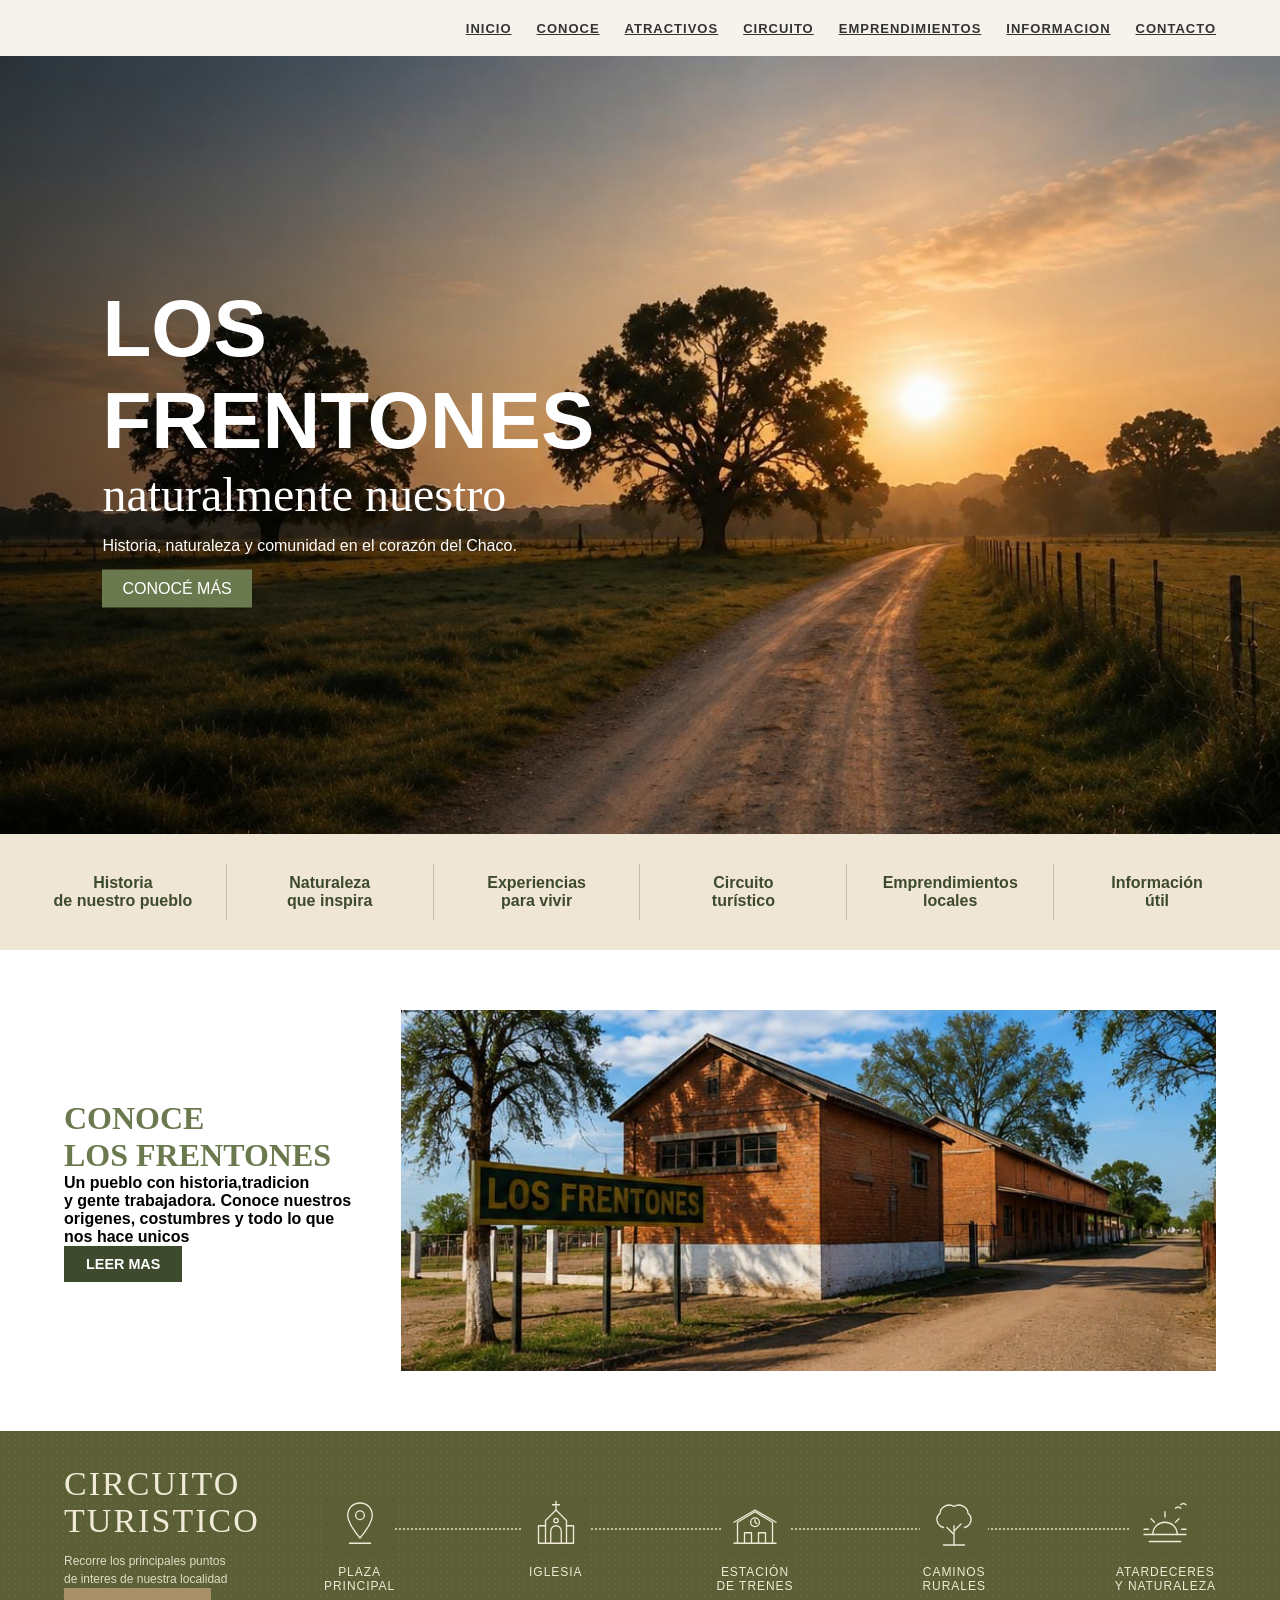
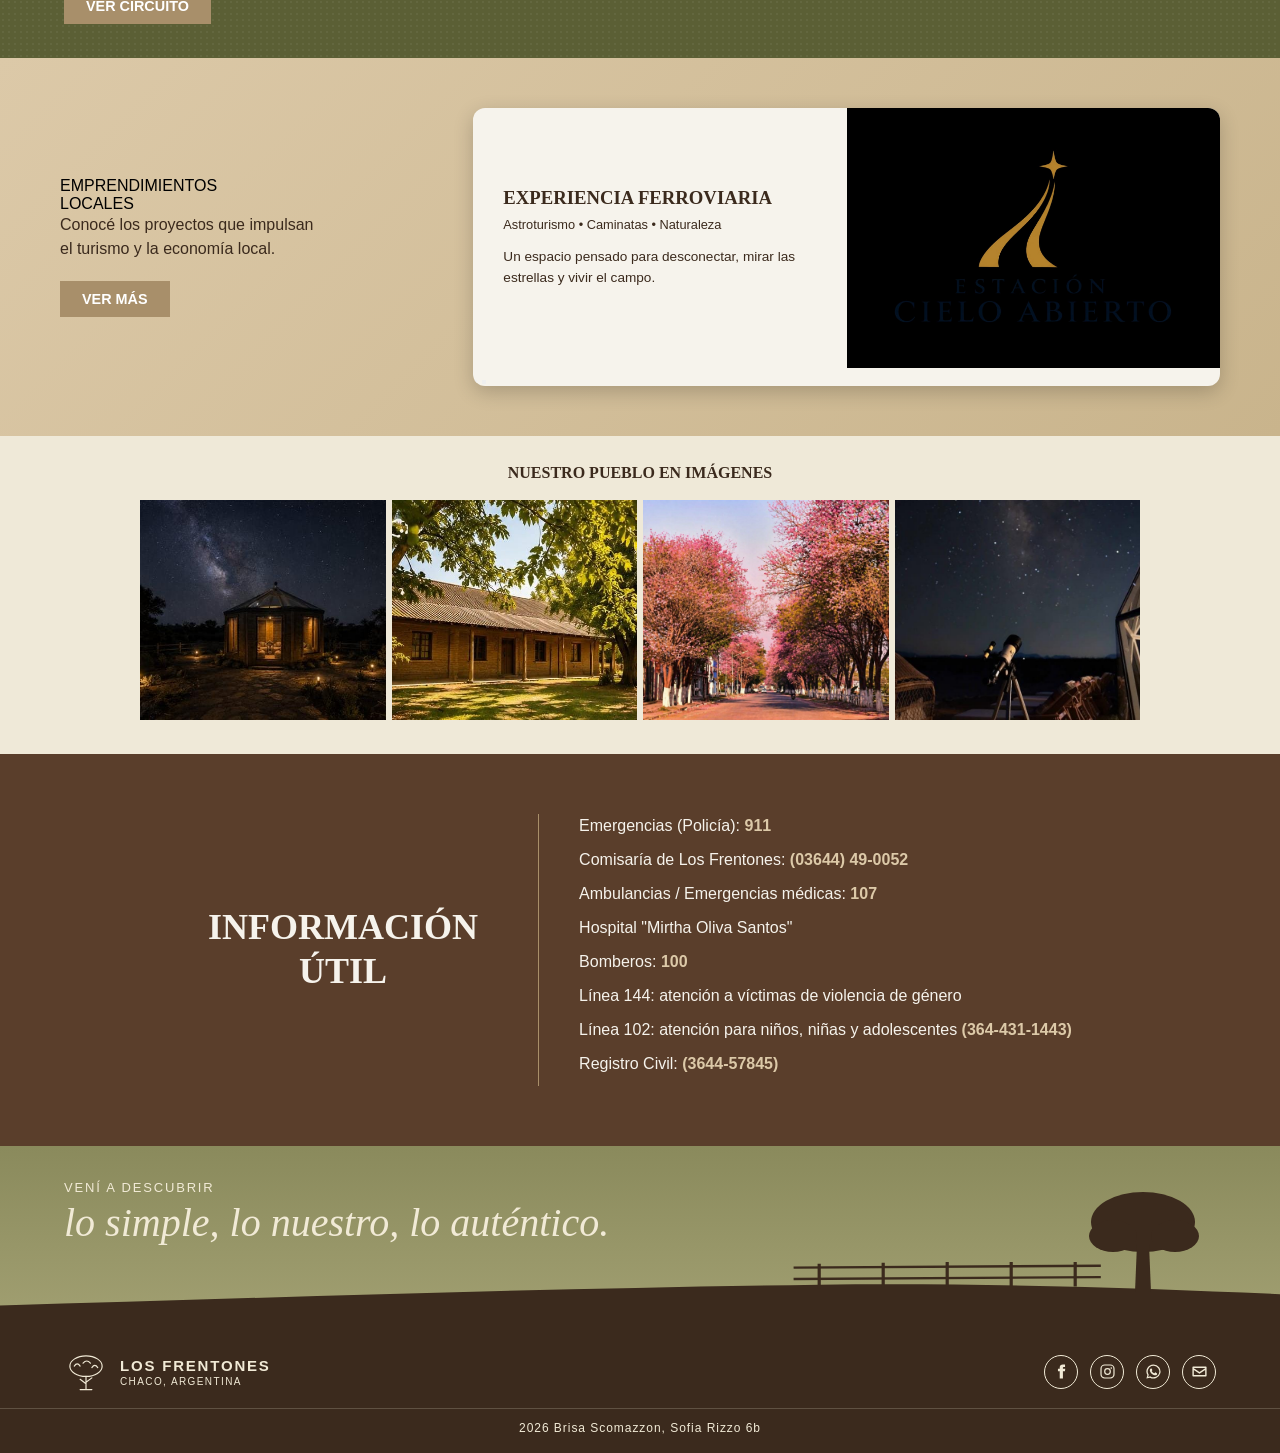
<file: index.html>
<!DOCTYPE html>
<html lang="es">
<head>
    <meta charset="UTF-8">
    <meta name="viewport" content="width=device-width, initial-scale=1.0">
    <title>Los Frentones</title>
    <link rel="stylesheet" href="css/styles.css">
    <link rel="icon" type="image/png" href="favicon-16x16.png">
</head>
<body>
    <header class="header">
        <div class="container">
            <div class="logo-area">
            </div>
            <nav class="menu">
                <ul>
                    <li><a href="#">INICIO</a></li>
                    <li><a href="#seccion-conoce">CONOCE</a></li>
                    <li><a href="#seccion-imagenes">ATRACTIVOS</a></li>
                    <li><a href="#seccion-circuito">CIRCUITO</a></li>
                    <li><a href="#seccion-emprendimientos">EMPRENDIMIENTOS</a></li>
                    <li> <a href="#seccion-informacion">INFORMACION</a> </li>
                    <li> <a href="#seccion-footer">CONTACTO</a> </li>
                </ul>
            </nav>
        </div>
 </header>

    <div class="imagenprinc">
    <img src="img/imgprinc.jpeg" alt="imagen principal">

    <div class="texto-portada">
        <h1>LOS FRENTONES</h1>
        <h2>naturalmente nuestro</h2>
        <p>Historia, naturaleza y comunidad en el corazón del Chaco.</p>
        <a href="seccion-conoce" class="boton-portada">CONOCÉ MÁS</a>
    </div>
</div>

<div class="menuunavegacion">
    <a href="#seccion-conoce" class="item-menu">
        
        <span>Historia<br>de nuestro pueblo</span>
    </a>
    <a href="#seccion-imagenes" class="item-menu">
        
        <span>Naturaleza<br>que inspira</span>
    </a>
    <a href="#seccion-emprendimientos" class="item-menu">
        
        <span>Experiencias<br>para vivir</span>
    </a>
    <a href="#seccion-circuito" class="item-menu">
        
        <span>Circuito<br>turístico</span>
    </a>
    <a href="#seccion-emprendimientos" class="item-menu">
       
        <span>Emprendimientos<br>locales</span>
    </a>
    <a href="#seccion-informacion" class="item-menu">
        
        <span>Información<br>útil</span>
    </a>
</div>

  
    <div class="frentones">
    <div class="frentones-texto">
        <h3 id="seccion-conoce">CONOCE<br>LOS FRENTONES</h3>
        <h4>Un pueblo con historia,tradicion<br>y gente trabajadora. Conoce nuestros<br>origenes, costumbres y todo lo que<br>nos hace unicos</h4>
        <a href="historia.html" class="boton-frentones">LEER MAS</a>
</div>
    
<div class="frentonesimagen">
    <img src="img/frentones.jpeg.jpeg" alt="frentonesimagen">
</div>
    </div>

<section class="circuito">
  <div class="circuito-texto">
    <h2 id="seccion-circuito">CIRCUITO<br>TURISTICO</h2>
    <p>Recorre los principales puntos<br>de interes de nuestra localidad</p>
    <a href="historia.html#imagenes" class="boton-circuito">VER CIRCUITO</a>
  </div>

  <ul class="circuito-lista">


  <li>
      <span class="icono">
        <svg viewBox="0 0 64 64" width="56" height="56" fill="none" stroke="#f1ead6" stroke-width="1.5" stroke-linecap="round" stroke-linejoin="round">
          <path d="M32 8c-8 0-14 6-14 14 0 10 14 26 14 26s14-16 14-26c0-8-6-14-14-14z"/>
          <circle cx="32" cy="22" r="5"/>
          <path d="M20 54h24"/>
        </svg>
      </span>
      <div>Plaza<br>Principal</div>
    </li>

    <li>
      <span class="icono">
        <svg viewBox="0 0 64 64" width="56" height="56" fill="none" stroke="#f1ead6" stroke-width="1.5" stroke-linecap="round" stroke-linejoin="round">
          <path d="M32 6v10M28 10h8"/>
          <path d="M32 16L20 28v26h24V28z"/>
          <path d="M26 54V40a6 6 0 0 1 12 0v14"/>
          <path d="M20 34h-8v20h8M44 34h8v20h-8"/>
          <circle cx="32" cy="28" r="2.5"/>
        </svg>
      </span>
      <div>Iglesia</div>
    </li>

    <li>
      <span class="icono">
        <svg viewBox="0 0 64 64" width="56" height="56" fill="none" stroke="#f1ead6" stroke-width="1.5" stroke-linecap="round" stroke-linejoin="round">
          <path d="M8 54h48"/>
          <path d="M12 54V30l20-12 20 12v24"/>
          <path d="M8 30l24-14 24 14"/>
          <circle cx="32" cy="30" r="5"/>
          <path d="M32 27v3l2 1.5"/>
          <path d="M20 54V42h8v12M36 54V42h8v12"/>
        </svg>
      </span>
      <div>Estación<br>de Trenes</div>
    </li>

    <li>
      <span class="icono">
        <svg viewBox="0 0 64 64" width="56" height="56" fill="none" stroke="#f1ead6" stroke-width="1.5" stroke-linecap="round" stroke-linejoin="round">
          <path d="M32 56V34M32 44l-8-8M32 40l8-8"/>
          <path d="M20 36c-8-2-10-12-4-16 0-8 10-12 16-8 6-4 16 0 16 8 6 4 4 14-4 16"/>
          <path d="M20 56h24"/>
        </svg>
      </span>
      <div>Caminos<br>Rurales</div>
    </li>

    <li>
      <span class="icono">
        <svg viewBox="0 0 64 64" width="56" height="56" fill="none" stroke="#f1ead6" stroke-width="1.5" stroke-linecap="round" stroke-linejoin="round">
          <path d="M18 44a14 14 0 0 1 28 0"/>
          <path d="M8 44h48M14 52h36"/>
          <path d="M32 18v6M16 26l4 4M48 26l-4 4M8 38h5M51 38h5"/>
          <path d="M44 14c2-2 4-2 6 0M50 10c2-2 4-2 6 0"/>
        </svg>
      </span>
      <div>Atardeceres<br>y Naturaleza</div>
    </li>
  </ul>
</section>


<section class="emprendimientos" id="emprendimientos">
    <div class="emprendimientos-locales">
        <h7 id="seccion-emprendimientos">EMPRENDIMIENTOS<br>LOCALES</h7>
        <p>Conocé los proyectos que impulsan<br>el turismo y la economía local.</p>
        <a href="#" class="boton-emp">VER MÁS</a>
    </div>

         <div class="carrusel">
    <div class="carrusel-caja">
      <div class="slide activo">
        <div class="experiencia-info">
          <h3>EXPERIENCIA FERROVIARIA</h3>
          <span class="experiencia-sub">Astroturismo • Caminatas • Naturaleza</span>
          <p>Un espacio pensado para desconectar, mirar las estrellas y vivir el campo.</p>
        </div>
        <img src="img/cieloabierto.jpeg" alt="Tiny Cabins - A cielo abierto">
      </div>

      <div class="slide">
        <div class="experiencia-info">
          <h3>ESTACIÓN CIELO ABIERTO</h3>
          <span class="experiencia-sub">Astroturismo • Hospedaje • Caminatas</span>
          <p>Una experiencia única, inolvidable.</p>
        </div>
        <img src="img/cieloabiertologo.jpeg" alt="Logo Estación Cielo Abierto">
      </div>
 <div class="puntos">
      <button class="punto activo" aria-label="Ver emprendimiento 1"></button>
      <button class="punto" aria-label="Ver emprendimiento 2"></button>
    </div>
  </div>
</section>
    

    <section class="pueblo-seccion">
  <h2 id="seccion-imagenes" class="pueblo-titulo">NUESTRO PUEBLO EN IMÁGENES</h2>

  <div class="fila-fotos">
    <div class="foto"><img src="img/cabañas.jpeg" alt="cabañas"></div>
    <div class="foto"><img src="img/paisaje.jpeg" alt="paisajes"></div>
    <div class="foto"><img src="img/imagenarbol.jpeg" alt="arbol"></div>
    <div class="foto"><img src="img/telescopio.jpeg" alt="telescopio"></div>
  </div>
</section>

    <section class="informacion" id="seccion-informacion">
    <h2 class="informacion-titulo">INFORMACIÓN<br>ÚTIL</h2>

    <ul class="informacion-lista">
        <li>Emergencias (Policía): <strong>911</strong></li>
        <li>Comisaría de Los Frentones: <strong>(03644) 49-0052</strong></li>
        <li>Ambulancias / Emergencias médicas: <strong>107</strong></li>
        <li>Hospital "Mirtha Oliva Santos"</li>
        <li>Bomberos: <strong>100</strong></li>
        <li>Línea 144: atención a víctimas de violencia de género</li>
        <li>Línea 102: atención para niños, niñas y adolescentes <strong>(364-431-1443)</strong></li>
        <li>Registro Civil: <strong>(3644-57845)</strong></li>
    </ul>
</section>
        
<footer class="banner" id="seccion-footer">

  <div class="hero">
    <div class="hero-texto">
      <small>Vení a descubrir</small>
      <p>lo simple, lo nuestro, lo auténtico.</p>
    </div>

    
    <svg class="paisaje" viewBox="0 0 1000 200" preserveAspectRatio="none" aria-hidden="true">
      <path d="M0 200 L0 168 C200 160 420 150 640 146 C780 144 900 150 1000 156 L1000 200 Z" fill="#3b2a1d"/>
      <g stroke="#3b2a1d" stroke-width="2.5" fill="none">
        <path d="M620 140 L860 138"/>
        <path d="M620 128 L860 126"/>
        <path d="M640 150 L640 124 M690 149 L690 123 M740 148 L740 122 M790 148 L790 122 M840 148 L840 122"/>
      </g>
    </svg>

    
    <svg class="arbol" viewBox="0 0 120 110" aria-hidden="true">
      <g fill="#3b2a1d">
        <ellipse cx="60" cy="38" rx="52" ry="30"/>
        <ellipse cx="30" cy="52" rx="24" ry="16"/>
        <ellipse cx="92" cy="52" rx="24" ry="16"/>
        <path d="M54 60 L66 60 L68 108 L52 108 Z"/>
      </g>
    </svg>
  </div>

  
  <div class="barra">

    <a class="logo" href="#" aria-label="Los Frentones – Chaco, Argentina">
      <svg viewBox="0 0 60 60" fill="none" stroke="#f1ead6" stroke-width="1.6" stroke-linecap="round">
        <ellipse cx="30" cy="22" rx="22" ry="14"/>
        <path d="M14 22 q4 -6 8 0 M26 18 q5 -6 10 0 M38 24 q4 -6 8 0"/>
        <path d="M30 36 L30 54 M30 46 L22 40 M30 44 L38 38 M22 54 L38 54"/>
      </svg>
      <div>
        <strong>LOS FRENTONES</strong>
        <span>CHACO, ARGENTINA</span>
      </div>
    </a>

    <ul class="redes">
      <li>
        <a href="@municipio_los_frentones25" aria-label="Facebook">
          <svg viewBox="0 0 24 24"><path d="M14 8V6.5c0-.7.3-1 1-1h2V2h-3c-3 0-4.5 1.8-4.5 4.4V8H7v3.5h2.5V22H14V11.5h2.8L17.3 8H14z"/></svg>
        </a>
      </li>
      <li>
        <a href="@municipio_los_frentones25" aria-label="Instagram">
          <svg viewBox="0 0 24 24"><path d="M12 7.2A4.8 4.8 0 1 0 12 16.8 4.8 4.8 0 0 0 12 7.2zm0 7.9a3.1 3.1 0 1 1 0-6.2 3.1 3.1 0 0 1 0 6.2zM17.3 6.1a1.1 1.1 0 1 0 0 2.2 1.1 1.1 0 0 0 0-2.2zM16 2H8a6 6 0 0 0-6 6v8a6 6 0 0 0 6 6h8a6 6 0 0 0 6-6V8a6 6 0 0 0-6-6zm4.3 14a4.3 4.3 0 0 1-4.3 4.3H8A4.3 4.3 0 0 1 3.7 16V8A4.3 4.3 0 0 1 8 3.7h8A4.3 4.3 0 0 1 20.3 8v8z"/></svg>
        </a>
      </li>
      <li>
        <a href="364-431-1443" aria-label="WhatsApp">
          <svg viewBox="0 0 24 24"><path d="M12 2a10 10 0 0 0-8.6 15.1L2 22l5-1.3A10 10 0 1 0 12 2zm0 18.2c-1.5 0-3-.4-4.2-1.2l-.3-.2-3 .8.8-2.9-.2-.3A8.2 8.2 0 1 1 12 20.2zm4.5-6.1c-.2-.1-1.5-.7-1.7-.8s-.4-.1-.6.1l-.8 1c-.1.2-.3.2-.5.1a6.7 6.7 0 0 1-3.3-2.9c-.2-.4.2-.4.7-1.3.1-.2 0-.3 0-.4l-.8-1.8c-.2-.5-.4-.4-.6-.4h-.5a1 1 0 0 0-.7.3 3 3 0 0 0-.9 2.2c0 1.3.9 2.5 1 2.7s1.8 2.8 4.400 3.900c1.600.7 2.300.7 3.100.6.500-.1 1.500-.6 1.700-1.200s.2-1.100.1-1.200-.2-.2-.4-.3z"/></svg>
        </a>
      </li>
      <li>
        <a href="mailto:municipalidadlosfrentones@hotmail.com" aria-label="Correo electrónico">
          <svg viewBox="0 0 24 24"><path d="M3 5h18a1 1 0 0 1 1 1v12a1 1 0 0 1-1 1H3a1 1 0 0 1-1-1V6a1 1 0 0 1 1-1zm1 2v.5l8 5.3 8-5.3V7H4zm16 10v-7l-8 5.3L4 10v7h16z"/></svg>
        </a>
      </li>
    </ul>

  </div>

  <p class="copyright">2026 Brisa Scomazzon, Sofia Rizzo 6b</p>
</footer>
    </body>
</html>
</file>
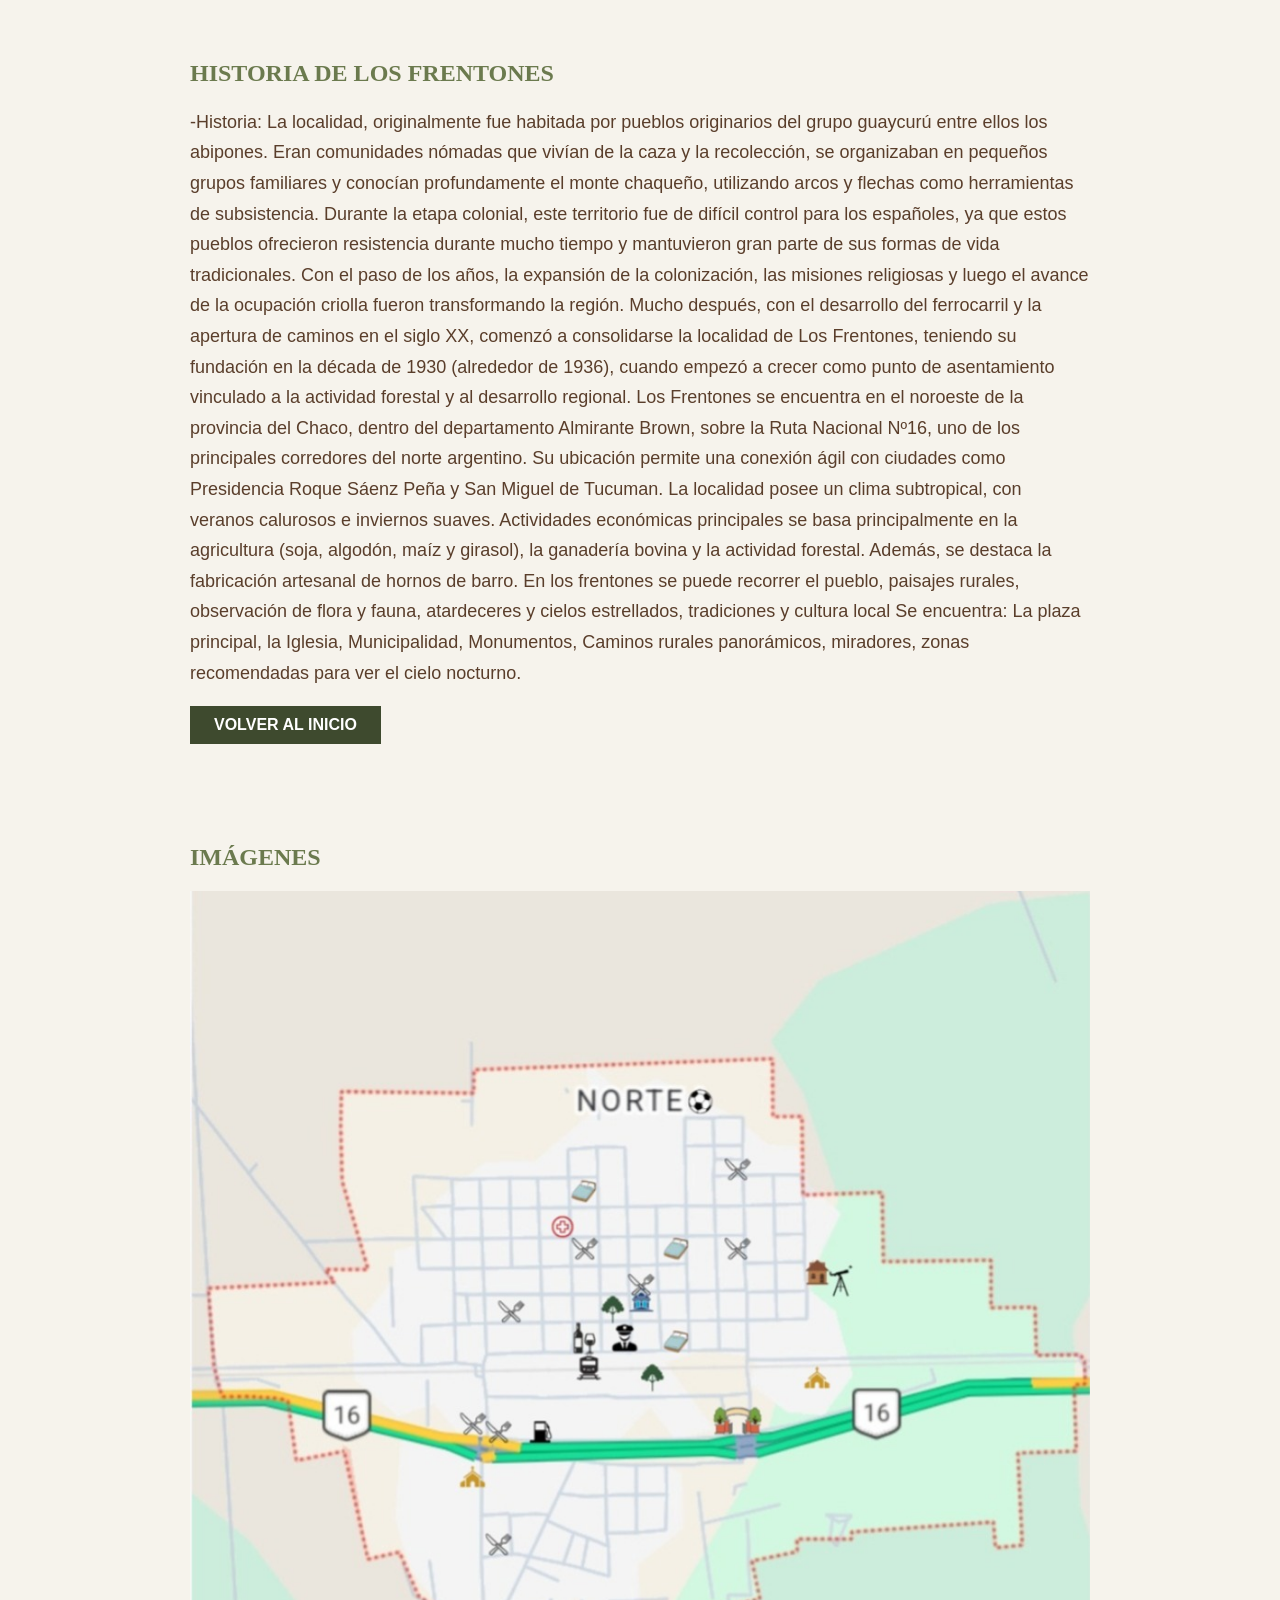
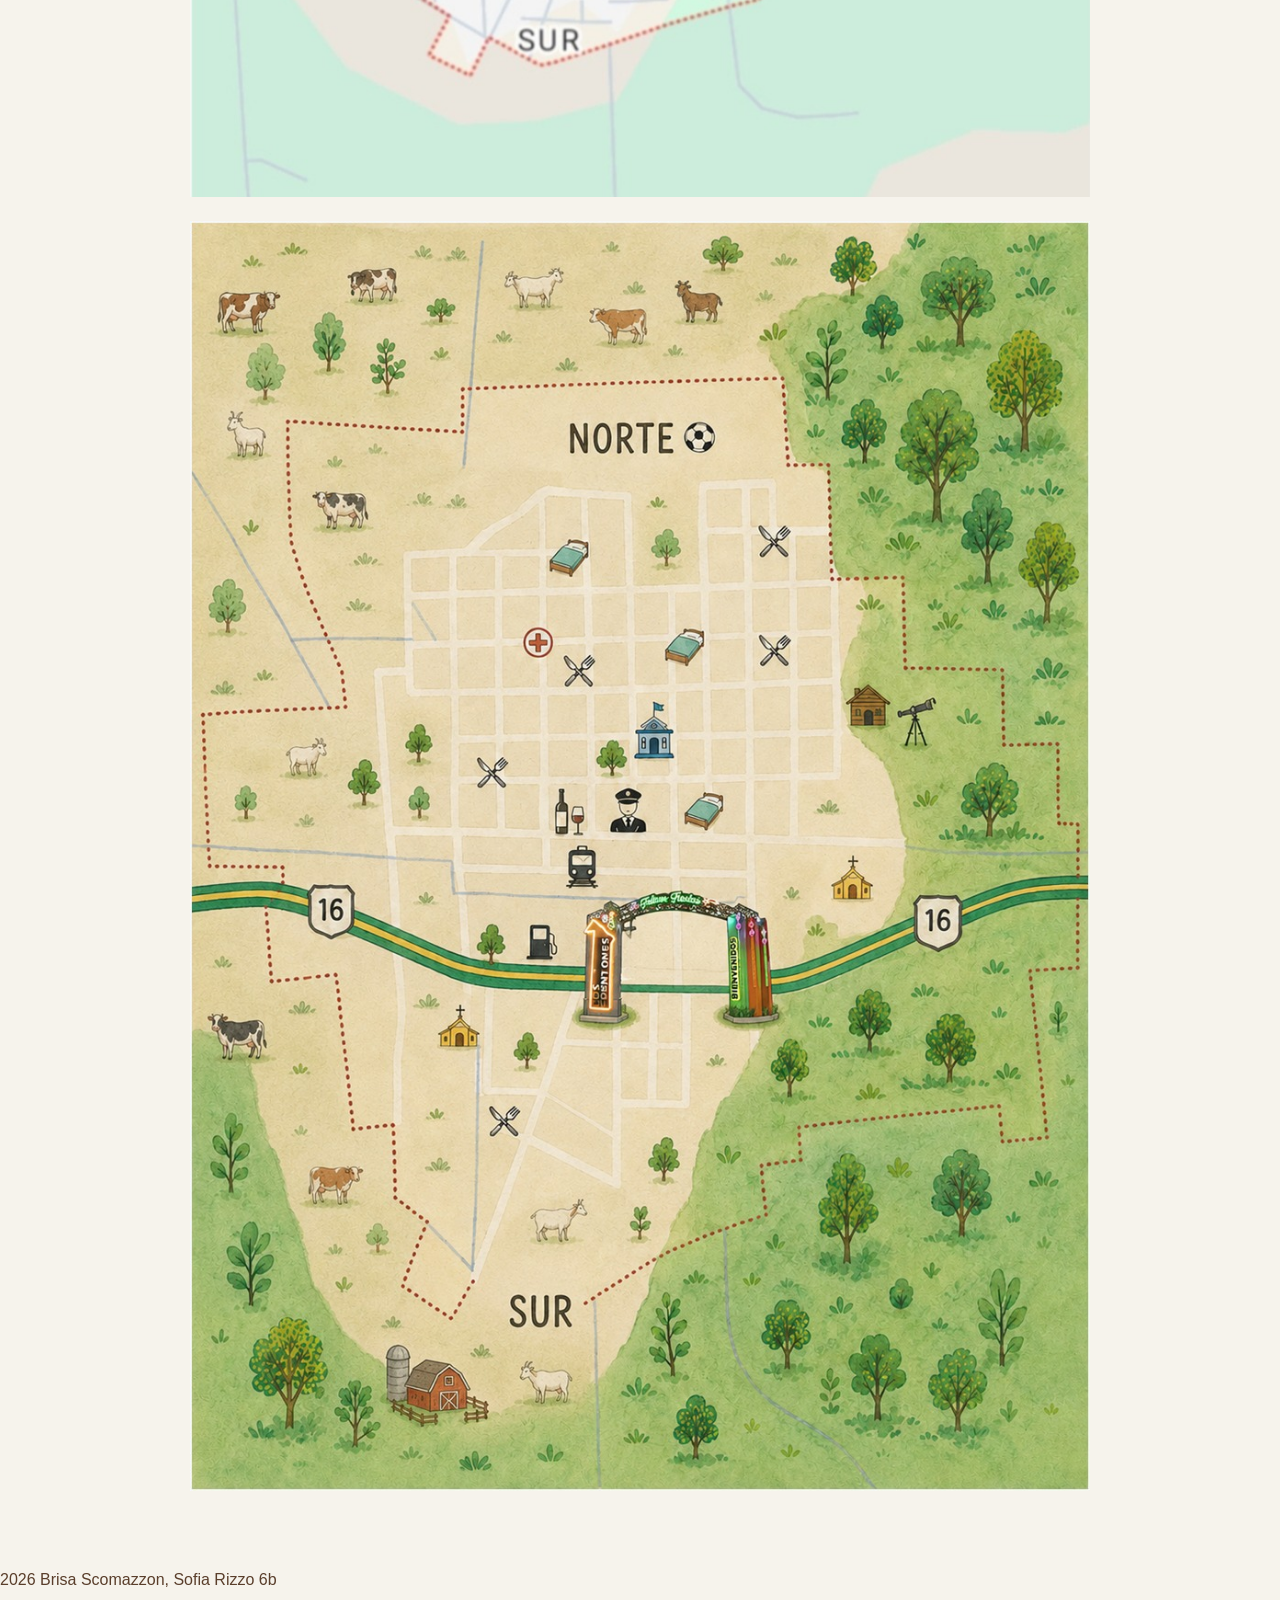
<file: historia.html>
<!DOCTYPE html>
<html lang="en">
<head>
    <meta charset="UTF-8">
    <meta name="viewport" content="width=device-width, initial-scale=1.0">
    <title>Los Frentones</title>
     <link rel="stylesheet" href="css/styles2.css">
    <link rel="icon" type="image/png" href="favicon-16x16.png">
</head>
<body>
     <section class="historia">
        <h1>HISTORIA DE LOS FRENTONES</h1>
        <p>
            -Historia: La localidad, originalmente fue habitada por pueblos originarios del grupo guaycurú entre ellos los abipones. Eran comunidades nómadas que vivían de la caza y la recolección, se organizaban en pequeños grupos familiares y conocían profundamente el monte chaqueño, utilizando arcos y flechas como herramientas de subsistencia.
Durante la etapa colonial, este territorio fue de difícil control para los españoles, ya que estos pueblos ofrecieron resistencia durante mucho tiempo y mantuvieron gran parte de sus formas de vida tradicionales. Con el paso de los años, la expansión de la colonización, las misiones religiosas y luego el avance de la ocupación criolla fueron transformando la región.
Mucho después, con el desarrollo del ferrocarril y la apertura de caminos en el siglo XX, comenzó a consolidarse la localidad de Los Frentones, teniendo su fundación en la década de 1930 (alrededor de 1936), cuando empezó a crecer como punto de asentamiento vinculado a la actividad forestal y al desarrollo regional.
Los Frentones se encuentra en el noroeste de la provincia del Chaco, dentro del departamento Almirante Brown, sobre la Ruta Nacional Nº16, uno de los principales corredores del norte argentino. Su ubicación permite una conexión ágil con ciudades como Presidencia Roque Sáenz Peña y San Miguel de Tucuman. La localidad posee un clima subtropical, con veranos calurosos e inviernos suaves.
Actividades económicas principales se basa principalmente en la agricultura (soja, algodón, maíz y girasol), la ganadería bovina y la actividad forestal. Además, se destaca la fabricación artesanal de hornos de barro.
En los frentones se puede recorrer el pueblo, paisajes rurales, observación de flora y fauna, atardeceres y cielos estrellados, tradiciones y cultura local
Se encuentra: La plaza principal, la Iglesia, Municipalidad, Monumentos, Caminos rurales panorámicos, miradores, zonas recomendadas para ver el cielo nocturno.

        </p>
        <a href="index.html" class="boton">VOLVER AL INICIO</a>
    </section>

    <section class="historia-imagenes" id="imagenes">
        <h2>IMÁGENES</h2>
        <img src="img/imagen1.jpeg" alt="mapa 1">
        <img src="img/imagen2.jpeg" alt="mapa 2">
    </section>

    <footer class="footer">
      <p>2026 Brisa Scomazzon, Sofia Rizzo 6b</p>
    </footer>

    </header>
</body>
</html>
</file>
<file: css/styles.css>
.header {
    background-color: #F6F3EC; 
    color: #fff;
    padding: 19px 0;
    width: 100%;    
}

.container {
    width: 90%;
    max-width: 1200px;
    margin: 0 auto;
    display: flex;
    justify-content: space-between; 
    align-items: center; 
}

.menu ul {
    display: flex;
    list-style: none;
    gap: 25px; 
}

.menu a {
    font-family:'monserrat', sans-serif;
    color: #333333;
    font-size: 13px;
    font-weight: 600;
    letter-spacing: 1px;
    transition: color 0.3s ease;
}

.menu a:hover {
    color: #a88f6a;
}

.imagenprinc {
    position: relative;
}

.imagenprinc img {
    width: 100%;
    display: block;
}

.imagenprinc::after {
    content: "";
    position: absolute;
    inset: 0;
    background: linear-gradient(to right, rgba(0,0,0,0.5), transparent 60%);
}

.texto-portada {
    position: absolute;
    top: 50%;
    left: 8%;
    transform: translateY(-50%);
    z-index: 2;
    color: white;
    max-width: 500px;
}

.texto-portada h1 {
    font-size: 5rem;
    margin: 0;
}

.texto-portada h2 {
    font-size: 3rem;
    font-family: italic;
    font-weight: normal;
    margin: 0 0 15px;
}

.texto-portada p{
    font-size: 1rem;
    font-family: "Montserrat", sans-serif;
}

.boton-portada {
    display: inline-block;
    margin-top: 15px;
    padding: 10px 20px;
    background: #6B7A4E;
    color: white;
    text-decoration: none;
}


.menuunavegacion {
    display: flex;
    justify-content: space-around;
    background: #EFE6D5;
    padding: 30px 20px;
}

.item-menu {
    flex: 1;
    display: flex;
    flex-direction: column;
    align-items: center;
    gap: 12px;
    text-align: center;
    text-decoration: none;
    color: #3E4A2E;
    font-weight: 600;
    border-right: 1px solid #C9BDA3;
    padding: 10px 15px;
}

.item-menu:last-child {
    border-right: none;
}

.item-menu i {
    font-size: 2.5rem;
}

.item-menu:hover {
    color: #6B7A4E;
}

.frentones {
    width: 90%;
    max-width: 1200px;
    margin: 0 auto;
    display: flex;
    align-items: center; 
    justify-content: space-between;
    gap: 50px;
    padding: 60px 0;
}

.frentones-texto h3{
    font-family: 'Playfair Display', serif;
    color: #6b7a4e;
    font-size: 2rem;
    flex: 1; 
}

.frentones-texto h4{
    font-family: "Montserrat", sans-serif;
    color: #000000;
    font-size: 1rem;
    flex:1;
}

.frentonesimagen {
    flex: 1.2; 
    display: flex;
    justify-content: center;
    align-items: center;
}

.frentonesimagen img {
    width: 100%;
    height: 120%;
    object-fit: cover;
    display: block;
}

.boton-frentones {
    display: inline-block;
    padding: 10px 22px;
    background: #3E4A2E;
    color: white;
    text-decoration: none;
    font-weight: 600;
    font-size: 0.9rem;
}

.boton-frentones:hover {
    background: #3E4A2E;
}

.circuitoturistico{
    display: grid;
    grid-template-columns: 1fr 2fr;
    column-gap: 40px;
    align-items: center;
    padding: 50px 60px;
    background: linear-gradient(135deg, #3E4A2E, #3E4A2E);
}

.circuitoturistico h5{
    font-family: "playfair Display", serif;
    color: #fffdfd;
    font-size: 1.8rem;
     margin: 0 0 15px;
}

.circuitoturistico p{
    color: #000000;
    margin: 0 0 20px;
    line-height: 1.5;
    font-family: "Montserrat", sans-serif;

}

.boton-circuito {
    display: inline-block;
    padding: 10px 22px;
    background: #A88F6A;
    color: white;
    text-decoration: none;
    font-weight: 600;
    font-size: 0.9rem;
}

.boton-circuito:hover {
    background: #DCC9A8;
}

  .circuito {
    background: #5b5f35;
    background-image: radial-gradient(rgba(255,255,255,.05) 1px, transparent 1px);
    background-size: 6px 6px;
    color: #f1ead6;
    padding: 34px 5vw;
    display: flex;
    align-items: center;
    gap: 40px;
  }

  
  .circuito-texto {
    flex: 0 0 220px;
  }
  .circuito-texto h2 {
    font-family: 'Cormorant Garamond', Georgia, serif;
    font-size: clamp(24px, 2.8vw, 34px);
    font-weight: 500;
    letter-spacing: .06em;
    line-height: 1.1;
    margin: 0 0 12px;
  }
  .circuito-texto p {
    font-size: 12px;
    line-height: 1.5;
    opacity: .9;
    margin: 0;
  }

 
  .circuito-lista {
    position: relative;
    flex: 1;
    display: flex;
    justify-content: space-between;
    list-style: none;
    margin: 0;
    padding: 0;
  }
  
  .circuito-lista::before {
    content: "";
    position: absolute;
    top: 32px;
    left: 8%;
    right: 8%;
    border-top: 2px dotted rgba(241, 234, 214, .7);
  }
  
 .circuito-lista li {
  position: relative;
  z-index: 1;
  display: flex;
  flex-direction: column;
  align-items: center;
  gap: 10px;
  text-align: center;
  font-size: 12px;
  letter-spacing: .08em;
  text-transform: uppercase;
}

.circuito-lista .icono {
  background: #5b5f35;
  padding: 0 6px;
}

.circuito-texto p {
  color: #f1ead6;
}
          
.emprendimientos {
    display: grid;
    grid-template-columns: 1fr 2fr;
    column-gap: 40px;
    align-items: center;
    padding: 50px 60px;
    background: linear-gradient(135deg, #DCC9A8, #C9B48C);
}



.boton-emp {
    display: inline-block;
    padding: 10px 22px;
    background: #A88F6A;
    color: white;
    text-decoration: none;
    font-weight: 600;
    font-size: 0.9rem;
}

.boton-emp:hover {
    background: #5A3E2B;
}

.experiencia-ferroviaria {
    display: flex;
    background: #F6F3EC;
    border-radius: 12px;
    overflow: hidden;
    box-shadow: 0 6px 20px rgba(0, 0, 0, 0.2);
}

.experiencia-info {
    flex: 1;
    padding: 30px;
    display: flex;
    flex-direction: column;
    justify-content: center;
}

.experiencia-info h8 {
    font-family: "Playfair Display", serif;
    color: #040504;
    margin: 0 0 8px;
}

.experiencia-sub {
    font-size: 0.8rem;
    color: #080807;
    margin-bottom: 15px;
}

.experiencia-info p {
    color: #000000;
    line-height: 1.5;
    margin: 0;
}

.emprendimientos-locales h2 {
    font-family: "Playfair Display", serif;
    color: #3b2a1d;
    font-size: 1.8rem;
    margin: 0 0 15px;
}

.emprendimientos-locales p {
    font-family: "Montserrat", sans-serif;
    color: #3b2a1d;
    line-height: 1.5;
    margin: 0 0 20px;
}

.carrusel-caja {
    background: #F6F3EC;
    border-radius: 12px;
    overflow: hidden;
    box-shadow: 0 6px 20px rgba(0, 0, 0, 0.2);
}

.slide {
    display: none;
}

.slide.activo {
    display: flex;
}

.experiencia-info {
    flex: 1;
    padding: 30px;
    display: flex;
    flex-direction: column;
    justify-content: center;
}

.experiencia-info h3 {
    font-family: "Playfair Display", serif;
    color: #3b2a1d;
    margin: 0 0 8px;
}

.experiencia-sub {
    font-family: "Montserrat", sans-serif;
    font-size: 0.8rem;
    color: #3b2a1d;
    margin-bottom: 15px;
}

.experiencia-info p {
    font-family: "Montserrat", sans-serif;
    color: #3b2a1d;
    font-size: 0.85rem;
    line-height: 1.5;
    margin: 0;
}

.slide img {
    flex: 1;
    width: 50%;
    height: 260px;
    object-fit: cover;
    display: block;
}



.pueblo{
    background-color: #f8f8f8; 
    color: #fff;
    padding: 19px 0;
    width: 100%; 

    }

    .pueblo h9 {
    font-family: "Playfair Display", serif;
    color: #5A3E2B;
    font-size: 1.8rem;
    margin: 0 0 15px;
}
.pueblo-seccion {
  background: #efe9d8;
  padding: 28px 5vw 34px;
  text-align: center;
}

.pueblo-titulo {
  font-family: Georgia, serif;
  font-size: 16px;
  font-weight: 600;
  color: #3b2a1d;
  margin: 0 0 18px;
}

.fila-fotos {
  display: flex !important;
  flex-direction: row !important;
  flex-wrap: nowrap !important;
  gap: 6px;
  max-width: 1000px;
  margin: 0 auto;
}

.fila-fotos .foto {
  flex: 1 1 0;
  min-width: 0;
  width: auto !important;
  float: none !important;
}

.fila-fotos .foto img {
  display: block;
  width: 100%;
  height: 220px;
  object-fit: cover;
}

.informacion {
    display: flex;
    align-items: center;
    justify-content: center;
    gap: 60px;
    background-color: #5A3E2B;
    color: #F6F3EC;
    padding: 60px 40px;
}

.informacion-titulo {
    flex: 0 0 auto;
    margin: 0;
    font-family: Georgia, serif;
    font-size: 36px;
    line-height: 1.2;
    text-align: center;
}

.informacion-lista {
    list-style: none;
    margin: 0;
    padding: 0 0 0 40px;
    border-left: 1px solid #A88F6A;
    max-width: 600px;
}

.informacion-lista li {
    margin-bottom: 10px;
    line-height: 1.5;
}

.informacion-lista strong {
    color: #DCC9A8;
}



:root {
  --oliva: #8a8a5c;
  --oliva-claro: #a3a173;
  --marron: #3b2a1d;
  --crema: #f1ead6;
}

* {
  box-sizing: border-box;
  margin: 0;
  padding: 0;
}

body {
  background: #fff;
  font-family: 'Montserrat', Arial, sans-serif;
}

.banner {
  width: 100%;
  background: var(--marron);
  color: var(--crema);
}


.hero {
  position: relative;
  min-height: 190px;
  padding: 34px 5vw 0;
  background: linear-gradient(180deg, var(--oliva) 0%, var(--oliva-claro) 100%);
  overflow: hidden;
}

.hero-texto {
  position: relative;
  z-index: 2;
  max-width: 55%;
}

.hero-texto small {
  display: block;
  font-size: clamp(10px, 1.1vw, 13px);
  font-weight: 500;
  letter-spacing: .14em;
  text-transform: uppercase;
  margin-bottom: 6px;
}

.hero-texto p {
  font-family: 'Cormorant Garamond', Georgia, serif;
  font-style: italic;
  font-weight: 500;
  font-size: clamp(22px, 3.2vw, 40px);
  line-height: 1.1;
}

.paisaje {
  position: absolute;
  left: 0;
  bottom: 0;
  width: 100%;
  height: 100%;
  z-index: 1;
  pointer-events: none;
}

.arbol {
  position: absolute;
  right: 6vw;
  bottom: 42px;
  width: clamp(70px, 10vw, 120px);
  z-index: 1;
}


.barra {
  display: flex;
  align-items: center;
  justify-content: space-between;
  flex-wrap: wrap;
  gap: 16px;
  padding: 14px 5vw;
  background: var(--marron);
}

.logo {
  display: flex;
  align-items: center;
  gap: 12px;
  text-decoration: none;
  color: inherit;
}

.logo svg {
  width: 44px;
  height: 44px;
  flex: none;
}

.logo strong {
  display: block;
  font-size: 15px;
  letter-spacing: .12em;
}

.logo span {
  display: block;
  font-size: 10px;
  letter-spacing: .14em;
  margin-top: 2px;
}

.redes {
  display: flex;
  gap: 12px;
  list-style: none;
}

.redes a {
  width: 34px;
  height: 34px;
  border-radius: 50%;
  border: 1.5px solid var(--crema);
  display: grid;
  place-items: center;
  color: var(--crema);
  transition: background .2s, color .2s;
}

.redes a:hover,
.redes a:focus-visible {
  background: var(--crema);
  color: var(--marron);
  outline: none;
}

.redes svg {
  width: 17px;
  height: 17px;
  fill: currentColor;
}



.copyright {
  background: var(--marron);
  color: var(--crema);
  text-align: center;
  font-size: 12px;
  letter-spacing: .08em;
  padding: 12px 5vw 18px;
  border-top: 1px solid rgba(241, 234, 214, .2);
}


img { max-width: 100%; }


@media (max-width: 992px) {
  .container { flex-direction: column; gap: 14px; }
  .menu ul { flex-wrap: wrap; justify-content: center; gap: 12px 20px; }

  .texto-portada h1 { font-size: 3.5rem; }
  .texto-portada h2 { font-size: 2rem; }

  .menuunavegacion { flex-wrap: wrap; }
  .item-menu { flex: 1 1 33%; border-right: none; }

  .frentones { gap: 30px; padding: 40px 0; }

  .circuito { flex-direction: column; align-items: flex-start; }
  .circuito-texto { flex: none; }
  .circuito-lista { width: 100%; flex-wrap: wrap; gap: 24px 10px; justify-content: center; }
  .circuito-lista::before { display: none; }
  .circuito-lista li { flex: 0 0 30%; }

  .emprendimientos { grid-template-columns: 1fr; row-gap: 25px; padding: 40px 5vw; }
}


@media (max-width: 600px) {
  .header { padding: 12px 0; }
  .menu a { font-size: 12px; }

  .imagenprinc img { height: 420px; object-fit: cover; }
  .texto-portada { left: 6%; right: 6%; max-width: none; }
  .texto-portada h1 { font-size: 2.4rem; }
  .texto-portada h2 { font-size: 1.5rem; }
  .texto-portada p { font-size: .9rem; }

  .menuunavegacion { padding: 20px 10px; }
  .item-menu { flex: 1 1 50%; font-size: .85rem; }

  .frentones { flex-direction: column; padding: 30px 0; gap: 25px; text-align: center; }
  .frentones-texto h4 br { display: none; }
  .frentonesimagen { width: 100%; }
  .frentonesimagen img { height: auto; }

  .circuito { padding: 30px 6vw; gap: 24px; }
  .circuito-lista li { flex: 0 0 45%; }

  .emprendimientos-locales { text-align: center; }
  .slide.activo { flex-direction: column-reverse; }
  .slide img { width: 100%; height: 200px; }
  .experiencia-info { padding: 20px; }

  .fila-fotos { flex-wrap: wrap !important; }
  .fila-fotos .foto { flex: 1 1 calc(50% - 6px) !important; }
  .fila-fotos .foto img { height: 160px; }
 .informacion {
        flex-direction: column;
        align-items: stretch;
        gap: 24px;
        padding: 40px 20px;
    }

    .informacion-titulo {
        font-size: 28px;
    }

    .informacion-lista {
        max-width: 100%;
        padding: 24px 0 0 0;
        border-left: none;
        border-top: 1px solid #A88F6A;
        font-size: 15px;
    }
     .hero-texto { max-width: 85%; }
  .barra { flex-direction: column; text-align: center; }
  .logo { flex-direction: column; }
}
</file>
<file: css/styles2.css>
body {
    margin: 0;
    font-family: Arial, sans-serif;
    background-color: #F6F3EC;
    color: #5A3E2B;
}

.historia,
.historia-imagenes {
    max-width: 900px;
    margin: 0 auto;
    padding: 40px 20px;
}

.historia h1,
.historia-imagenes h2 {
    color: #6B7A4E;
    font-family: Georgia, serif;
}

.historia p {
    line-height: 1.7;
    font-size: 18px;
}

.historia-imagenes img {
    width: 100%;
    height: auto;
    margin-bottom: 20px;
}

.boton {
    display: inline-block;
    padding: 10px 24px;
    background-color: #3E4A2E;
    color: #fff;
    text-decoration: none;
    font-weight: bold;
}



img { max-width: 100%; }

@media (max-width: 992px) {
  .historia,
  .historia-imagenes { padding: 30px 5vw; }
}

@media (max-width: 600px) {
  .historia,
  .historia-imagenes { padding: 24px 16px; }

  .historia h1 { font-size: 1.6rem; }
  .historia-imagenes h2 { font-size: 1.3rem; }
  .historia p { font-size: 16px; line-height: 1.6; }

  .boton { display: block; text-align: center; }
}
</file>
